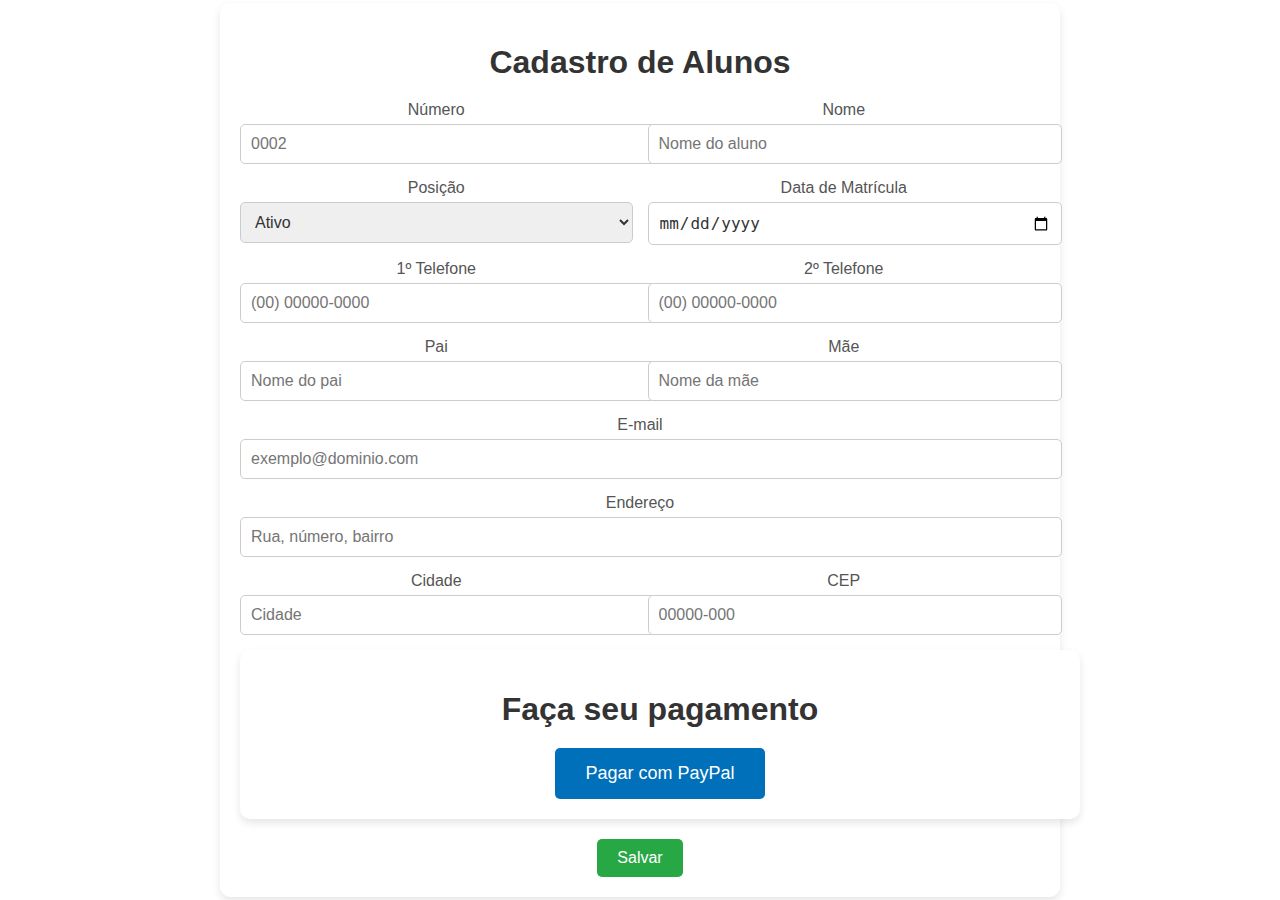
<file: funcionario.html>
<!DOCTYPE html>
<html lang="en">
<head>
    <meta charset="UTF-8">
    <meta name="viewport" content="width=device-width, initial-scale=1.0">
    <title>Funcionario</title>
    <link rel="stylesheet" href="funcionario.css">
</head>
<body>
    <div class="container">
        <h1>Cadastro de Alunos</h1>
        <form>
            <div class="form-row">
                <div class="form-group">
                    <label for="numero">Número</label>
                    <input type="text" id="numero" placeholder="0002">
                </div>
                <div class="form-group">
                    <label for="nome">Nome</label>
                    <input type="text" id="nome" placeholder="Nome do aluno">
                </div>
            </div>
            <div class="form-row">
                <div class="form-group">
                    <label for="posicao">Posição</label>
                    <select id="posicao">
                        <option value="ativo">Ativo</option>
                        <option value="inativo">Inativo</option>
                    </select>
                </div>
                <div class="form-group">
                    <label for="dtMatricula">Data de Matrícula</label>
                    <input type="date" id="dtMatricula">
                </div>
            </div>
            <div class="form-row">
                <div class="form-group">
                    <label for="telefone1">1º Telefone</label>
                    <input type="tel" id="telefone1" placeholder="(00) 00000-0000">
                </div>
                <div class="form-group">
                    <label for="telefone2">2º Telefone</label>
                    <input type="tel" id="telefone2" placeholder="(00) 00000-0000">
                </div>
            </div>
            <div class="form-row">
                <div class="form-group">
                    <label for="pai">Pai</label>
                    <input type="text" id="pai" placeholder="Nome do pai">
                </div>
                <div class="form-group">
                    <label for="mae">Mãe</label>
                    <input type="text" id="mae" placeholder="Nome da mãe">
                </div>
            </div>
            <div class="form-group">
                <label for="email">E-mail</label>
                <input type="email" id="email" placeholder="exemplo@dominio.com">
            </div>
            <div class="form-group">
                <label for="endereco">Endereço</label>
                <input type="text" id="endereco" placeholder="Rua, número, bairro">
            </div>
            <div class="form-row">
                <div class="form-group">
                    <label for="cidade">Cidade</label>
                    <input type="text" id="cidade" placeholder="Cidade">
                </div>
                <div class="form-group">
                    <label for="cep">CEP</label>
                    <input type="text" id="cep" placeholder="00000-000">
                </div>
            </div>
            <div class="container">
                <h1>Faça seu pagamento</h1>
                <a href="https://www.paypal.com" class="pay-button">Pagar com PayPal</a>
            </div>
            <div class="btn-group">
                <button type="submit">Salvar</button>
            </div>
        </form>
    </div>
    
</body>
</html>
</file>
<file: funcionario.css>
body {
    font-family: Arial, sans-serif;
    background-color: #ffffff;
    margin: 0;
    padding: 0;
    display: flex;
    justify-content: center;
    align-items: center;
    height: 100vh;
}

.container {
    background-color: white;
    padding: 20px;
    border-radius: 10px;
    max-width: 800px;
    width: 100%;
    box-shadow: 0 4px 8px rgba(0, 0, 0, 0.1);
}

.container h1 {
    text-align: center;
    margin-bottom: 20px;
    color: #333;
}

.form-group {
    margin-bottom: 15px;
}

.form-group label {
    display: block;
    margin-bottom: 5px;
    color: #555;
}

.form-group input,
.form-group select {
    width: 100%;
    padding: 10px;
    border: 1px solid #ccc;
    border-radius: 5px;
    font-size: 16px;
    color: #333;
}

.form-row {
    display: flex;
    justify-content: space-between;
}

.form-row .form-group {
    flex: 1;
    margin-right: 15px;
}

.form-row .form-group:last-child {
    margin-right: 0;
}

.form-group textarea {
    width: 100%;
    height: 80px;
    padding: 10px;
    border: 1px solid #ccc;
    border-radius: 5px;
    font-size: 16px;
    color: #333;
}

.btn-group {
    text-align: center;
    margin-top: 20px;
}

.btn-group button {
    padding: 10px 20px;
    background-color: #28a745;
    color: white;
    border: none;
    border-radius: 5px;
    font-size: 16px;
    cursor: pointer;
}

.btn-group button:hover {
    background-color: #218838;
}


.container {
    text-align: center;
}

.pay-button {
    display: inline-block;
    padding: 15px 30px;
    background-color: #0070ba;
    color: white;
    text-decoration: none;
    border-radius: 5px;
    font-size: 18px;
    transition: background-color 0.3s;
}

.pay-button:hover {
    background-color: #005c99;
}
</file>
